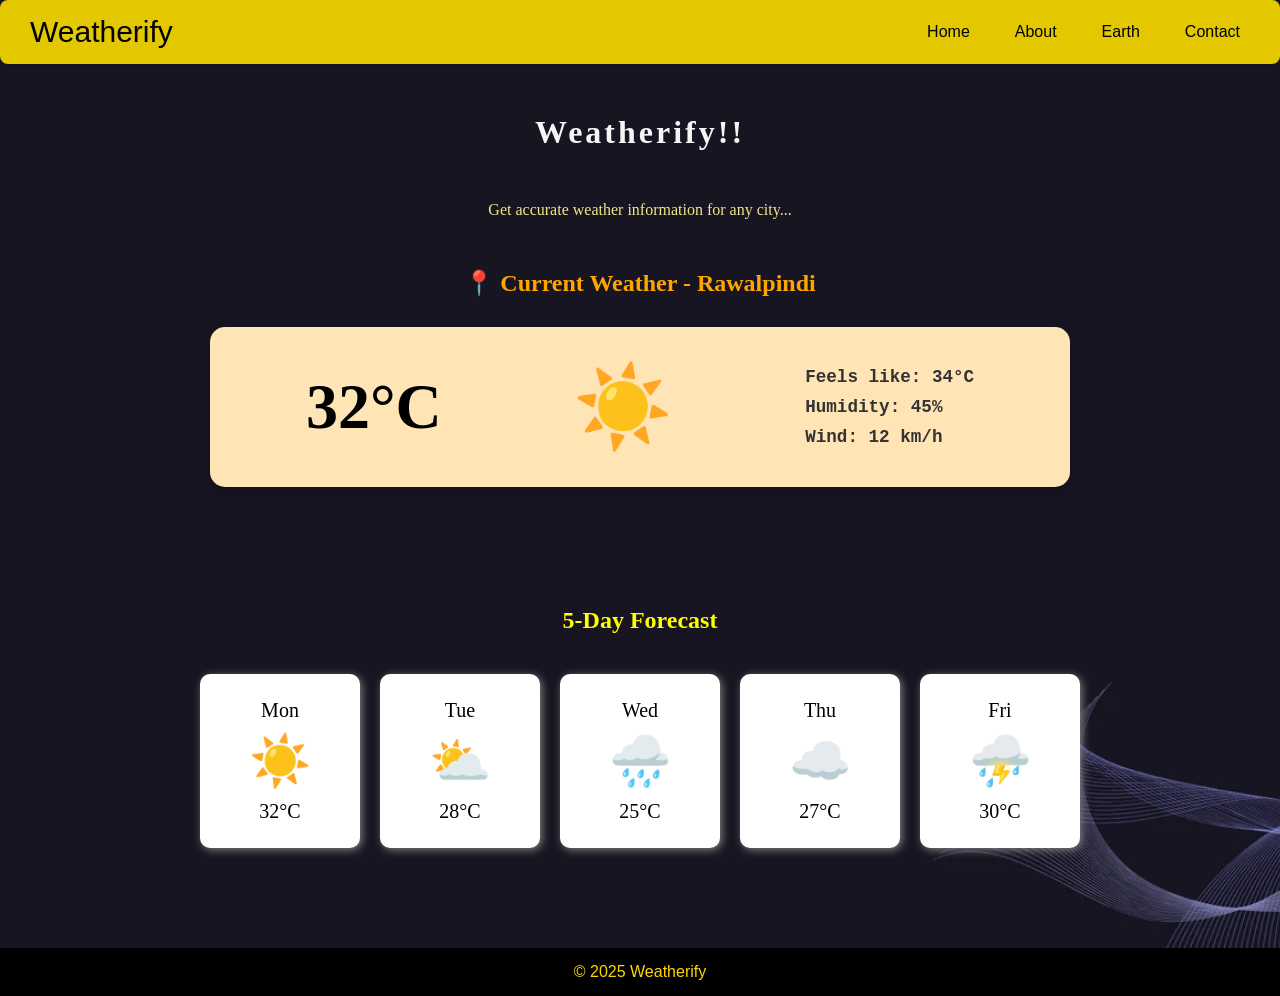
<file: index.html>
<!DOCTYPE html>
<html>
<head>
    <title>Weatherify</title>
    <link rel="stylesheet" href="style.css">
</head>
<body>
   <header>
    <nav>
        <div class="logo">Weatherify</div>
        <div class="nav-links">
            <a href="index.html">Home</a>
            <a href="about.html">About</a>
            <a href="radar.html">Earth</a>
            <a href="contact1.html">Contact</a>
        </div>
      </nav>
    </header>

    <section>
        <h1 class="headertext">Weatherify!!</h1>
        <p class="subtitle">Get accurate weather information for any city...</p>
    </section>

    <section>
        <div class="current-weather">
            <h2>📍 Current Weather - Rawalpindi</h2>
            <div class="current-box">
                <div class="temp-now">32°C</div>
                <div class="current-icon">☀️</div>
                <div class="current-details">
                    <p>Feels like: 34°C</p>
                    <p>Humidity: 45%</p>
                    <p>Wind: 12 km/h</p>
                </div>
            </div>
        </div>
    </section>

  
    <section>
        <div class="content">
            <h2>5-Day Forecast</h2>
            
            <div class="cards">
                <div class="card">
                    <p>Mon</p>
                    <div>☀️</div>
                    <p>32°C</p>
                </div>
                
                <div class="card">
                    <p>Tue</p>
                    <div>⛅</div>
                    <p>28°C</p>
                </div>
                
                <div class="card">
                    <p>Wed</p>
                    <div>🌧️</div>
                    <p>25°C</p>
                </div>
                
                <div class="card">
                    <p>Thu</p>
                    <div>☁️</div>
                    <p>27°C</p>
                </div>
                
                <div class="card">
                    <p>Fri</p>
                    <div>⛈️</div>
                    <p>30°C</p>
                </div>
            </div>
        </div>
    </section>


    <footer>
        <div class="footer">
            <p>© 2025 Weatherify</p>
        </div>
    </footer>

</body>
</html>
</file>
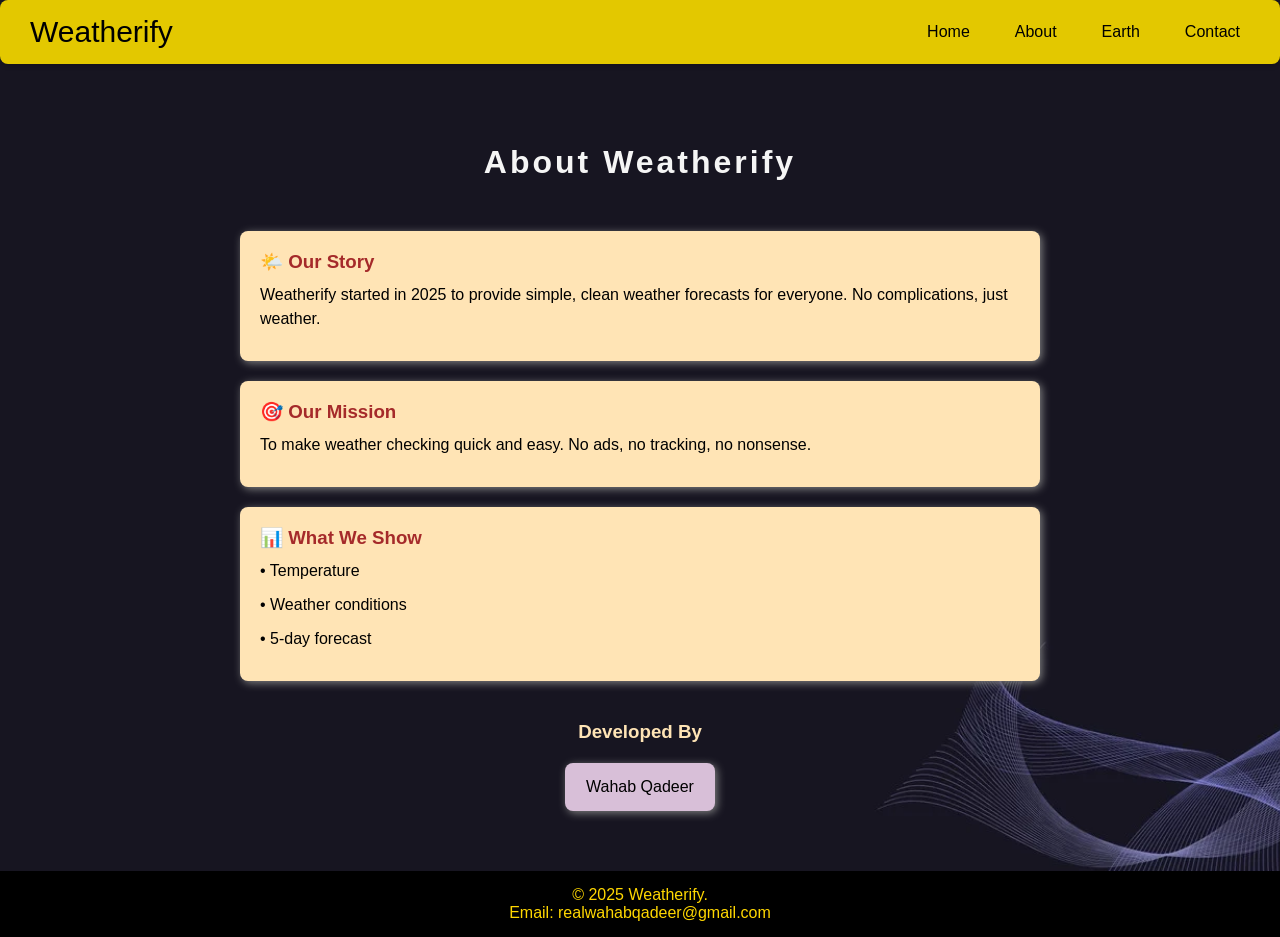
<file: about.html>
<!DOCTYPE html>
<html>
<head>
    <title>About - Weatherify</title>
    <link rel="stylesheet" href="about.css">
    <link rel="stylesheet" href="style.css">
</head>
<body>
    
    <nav>
        <div class="logo">Weatherify</div>
        <div class="nav-links">
            <a href="index.html">Home</a>
            <a href="about.html">About</a>
            <a href="radar.html">Earth</a>
            <a href="contact1.html">Contact</a>
        </div>
    </nav>

    
    <div class="about-content">
        <h2>About Weatherify</h2>
        
        <div class="about-box">
            <h3>🌤️ Our Story</h3>
            <p>Weatherify started in 2025 to provide simple, clean weather forecasts for everyone. No complications, just weather.</p>
        </div>
        
        <div class="about-box">
            <h3>🎯 Our Mission</h3>
            <p>To make weather checking quick and easy. No ads, no tracking, no nonsense.</p>
        </div>
        
        <div class="about-box">
            <h3>📊 What We Show</h3>
            <p>• Temperature</p>
            <p>• Weather conditions</p>
            <p>• 5-day forecast</p>
        </div>
        
        <div class="team">
            <h3>Developed By</h3>
                    <p>Wahab Qadeer</p>
            </div>

        
    
    </div>
    <div class="footer">
        <p>© 2025 Weatherify.</p>
        <p>Email: realwahabqadeer@gmail.com </p>
    </div>
</body>
</html>
</file>
<file: style.css>
*{
    text-decoration: none;
    padding: 0;
    margin: 0;
}
nav {
    background:#e3c800 ;
    color: black;
    padding: 15px 30px;
    display: flex;
    justify-content: space-between;
    align-items: center;
    box-shadow: 0 2px 5px rgba(0,0,0,0.2);
    font-family:'Franklin Gothic Medium', 'Arial Narrow', Arial, sans-serif;
    border-radius: 0.5rem;
}


.logo {
    font-size: 30px;
    font-weight: lighter;
    font-family: Impact, Haettenschweiler, 'Arial Narrow Bold', sans-serif;
}

.nav-links {
    display: flex;
    gap: 25px;
}

.nav-links a {
    color: black;
    text-decoration: none;
    padding: 5px 10px;
    border-radius: 5rem;
}

.nav-links a:hover {
    background:midnightblue ;
    color:white;
    border-radius: 3px;
}


body {
    background:url(background10.jpg);
    font-family: 'Times New Roman', Times, serif;
    margin: 0;
    padding: 0;
    background-size: cover;

}

.current-weather {
    margin: 40px 30px;
}
.current-weather h2{
    text-align: center;
    text-decoration: wavy;
}

.current-box {
    background: moccasin;
    padding: 30px;
    border-radius: 15px;
    display: flex;
    align-items: center;
    justify-content: space-around;
    box-shadow: 0 5px 15px rgba(0,0,0,0.2);
    max-width: 800px;
    margin: 0 auto;
}

.temp-now {
    font-size: 4rem;
    font-weight: bold;
    color: black;
}

.current-icon {
    font-size: 5rem;

}

.current-details p {
    font-size: 1.1rem;
    margin: 10px 0;
    color: #333;
    font-family: monospace;
    font-weight: bold;
}


.cards {
    margin: 40px 30px;
}

.card {
    width: 140px;
    padding: 25px;
}


.content {
    padding: 30px;
    text-align: center;
}

.content h2{
    color: yellow;
}
h2 {
    margin-top: 50px;
    color:orange;
    margin-bottom: 30px;
}

.cards {
    display: flex;
    justify-content: center;
    gap: 20px;
}

.card {
    background: white;
    padding: 20px;
    width: 120px;
    border-radius: 10px;
    box-shadow: 2px 2px 8px gray;
}

.card:hover {
    background: lightyellow;
    box-shadow: 5px 5px 15px gray;
    transform: scale(1.1);
}

.card div {
    font-size: 50px;
    margin: 10px 0;
}

.card p {
    margin: 5px;
    font-size: 20px;
}
.headertext{
    font-size: 2rem;
    letter-spacing: 3px;
   margin: 50px;
   text-align: center;
   color: whitesmoke;

}
.headertext:hover{
 color: yellow;
 transform: scale(1.01);
}
.subtitle{
    text-align: center;
    color:khaki;
    font-family: cursive;
    
}
.footer {
    background: black;
    color: gold;
    text-align: center;
    padding: 15px;
    margin-top: 30px;
    font-family: Impact, Haettenschweiler, 'Arial Narrow Bold', sans-serif;
}
</file>
<file: about.css>
.about-content {
    padding: 30px;
    max-width: 800px;
    margin: 0 auto;
    font-family: 'Gill Sans', 'Gill Sans MT', Calibri, 'Trebuchet MS', sans-serif;
}

.about-content h2 {
    font-size: 2rem;
    letter-spacing: 3px;
   margin: 50px;
   text-align: center;
   color: whitesmoke;

}
.about-content h2:hover{
 color: yellow;
}

.about-box {
    background: moccasin;
    padding: 20px;
    border-radius: 8px;
    margin: 20px 0;
    box-shadow: 2px 2px 8px gray;
    color:black;
}

.about-box:hover {
    background: azure;
    box-shadow: 4px 4px 12px gray;
}

.about-box h3 {
    color: brown;
    margin-top: 0;
}

.about-box p {
    margin: 10px 0;
    line-height: 1.5;
font-family:'Lucida Sans', 'Lucida Sans Regular', 'Lucida Grande', 'Lucida Sans Unicode', Geneva, Verdana, sans-serif;
}


.team {
    margin-top: 40px;
    font-size: 14;
}

.team h3 {
    text-align: center;
    color: moccasin;
    margin: 20px;
}



.team p {
    background: thistle;
    padding: 15px;
    margin: auto;
    border-radius: 8px;
    width: 120px;
    text-align: center;
    box-shadow: 2px 2px 8px gray;
    align-content: center;

}

.team p:hover {
    background: moccasin;
    transform: scale(1.02);
}

    

.footer{
    background: black;
    color: gold;
    text-align: center;
    padding: 15px;
    margin-top: 30px;
    font-family: Impact, Haettenschweiler, 'Arial Narrow Bold', sans-serif;
}
</file>
